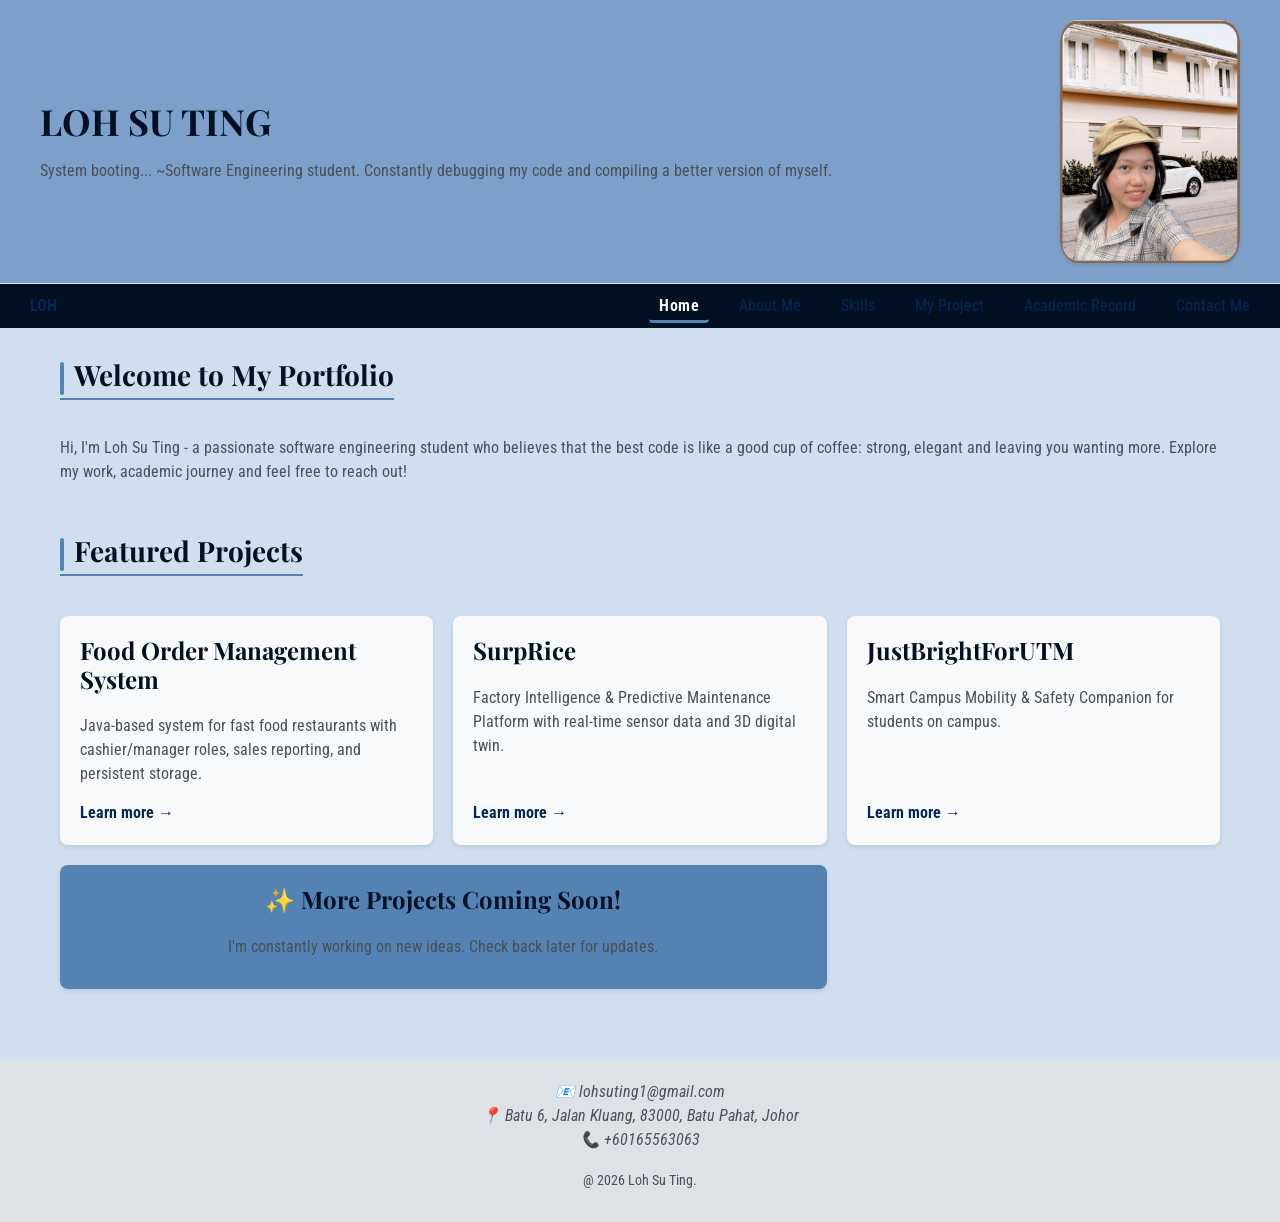
<file: index.html>
<!DOCTYPE html>
<html lang="en">  <!--language using-->

<head>
    <meta charset="UTF-8">  

    <!--UTF-8 can support most of the language, emoji and so on-->
    <meta name="viewport" content="width=device-width, initial-scale=1.0">
    <meta name="description" content="Welcome to Loh Su Ting's little corner. A place where caffeine turns into code, and let's enjoy the moment of losing track of space and time.">  

    <!--this show on the web browser when searching, name define the properties of content as description, other default value include keywords,author,viewpoint-->

    <title>LOH SU TING | Portfolio | Home | Still compiling...</title>
    <link rel="stylesheet" href="style.css">
    <!--<meta>:labeling for machine(web browser,searching engine,social media)-->

</head>

<body>
    <header>
        <div class="header-text">
        <h1>LOH SU TING</h1>
        <p>System booting...   ~Software Engineering student. Constantly debugging my code and compiling a better version of myself.</p>
        </div>
        <div class="header-image">
            <img src="image/HeaderPicture.png" 
                 alt="Half-body shot of Su Ting in coffee-brown attire." 
                 width="180" 
                 height="220" 
                 title="A cozy brown look for Su Ting">
        </div>
    </header>

    <nav>
        <a href="index.html" class="nav-logo">LOH</a>
        <ul>
            <li><a href="index.html" class="active">Home</a></li>
            <li><a href="about.html">About Me</a></li>
            <li><a href="skills.html">Skills</a></li>
            <li><a href="projects.html">My Project</a></li>
            <li><a href="academic.html">Academic Record</a></li>
            <li><a href="contact.html">Contact Me</a></li>
        </ul>
        
        <!--<ul>: unorder list, adding bullet point, must use together with <li>, big container-->

        <!--<li>: container to put the item-->

        <!--<a href=""> : anchor represents a link, href refer to destination, # variable id-->
            
    </nav>

    <main>
        <section>
            <h2>Welcome to My Portfolio</h2>
            <p>Hi, I'm Loh Su Ting - a passionate software engineering student who believes that the best code is like a good cup of coffee: strong, elegant and leaving you wanting more. Explore my work, academic journey and feel free to reach out!</p>
        </section>

        <section class="cards-section">
            <h2>Featured Projects</h2>
            <div class="card-grid">
                <div class="card">
                    <h3>Food Order Management System</h3>
                    <p>Java-based system for fast food restaurants with cashier/manager roles, sales reporting, and persistent storage.</p>
                    <a href="projects.html" class="card-link">Learn more →</a>
                </div>
                <div class="card">
                    <h3>SurpRice</h3>
                    <p>Factory Intelligence & Predictive Maintenance Platform with real-time sensor data and 3D digital twin.</p>
                    <a href="projects.html" class="card-link">Learn more →</a>
                </div>
                <div class="card">
                    <h3>JustBrightForUTM</h3>
                    <p>Smart Campus Mobility & Safety Companion for students on campus.</p>
                    <a href="projects.html" class="card-link">Learn more →</a>
                </div>
                <div class="card featured-card">
                    <h3>✨ More Projects Coming Soon!</h3>
                    <p>I'm constantly working on new ideas. Check back later for updates.</p>
                </div>
            </div>
        </section>
    </main>

    <footer>
        <address> 

            <!--<br> next line(behind), <div> put in front,the content behind is one line-->

            📧 lohsuting1@gmail.com<br>
            📍 Batu 6, Jalan Kluang, 83000, Batu Pahat, Johor<br>
            📞 +60165563063
        </address>

        <!--although <p>, <div>,<span> can achieve the same effect showing the content but it cannot notify the machine or screenreader that it is the contact method (consider accessibility) some browser will treat different between <p> and <address>-->
            
        <p><small>@ 2026 Loh Su Ting.</small></p>
    </footer>

    <!--<p>：paragraph, have margin(white space above and below)-->

    <!--<div>:block-level,will occupies one line,cannot use inside <p>-->

    <!--<span>:a flexible container,can use inside <p>-->

</body>
</html>
</file>
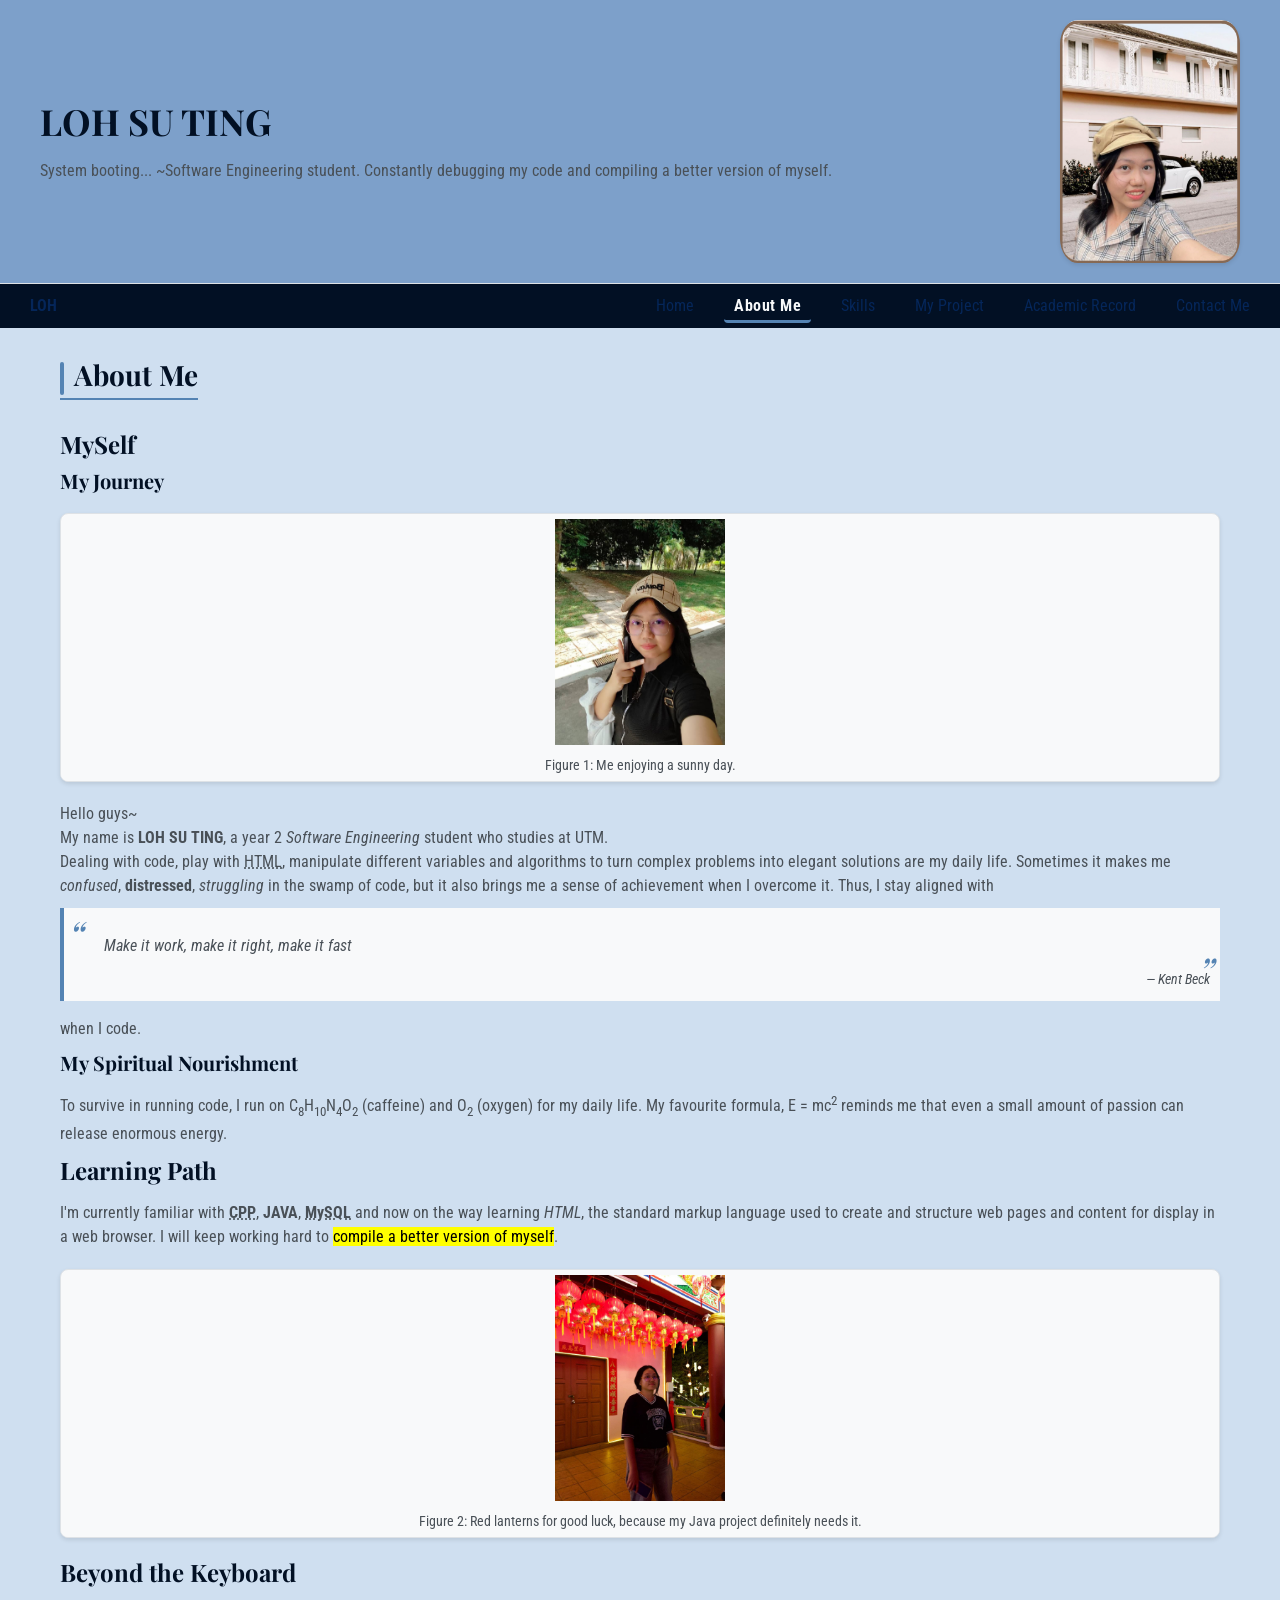
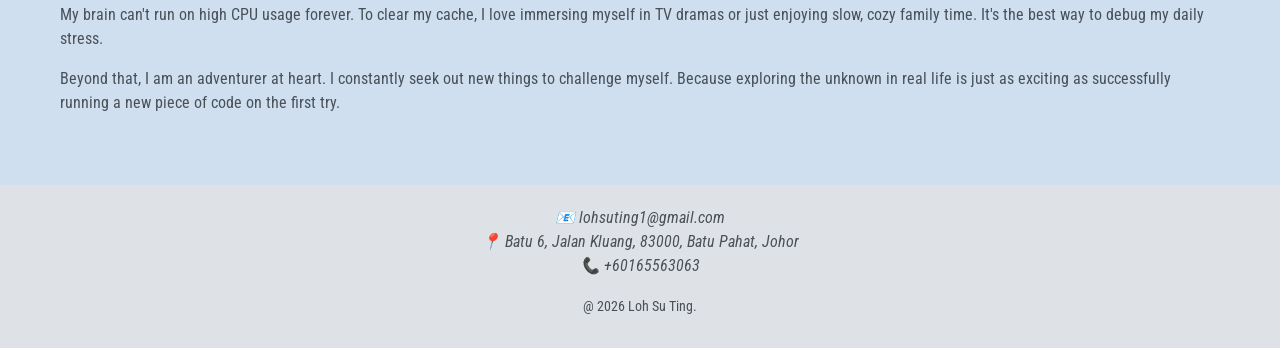
<file: about.html>
<!DOCTYPE html>
<html lang="en">
<head>
	<meta charset="UTF-8">
    <meta name="viewport" content="width=device-width, initial-scale=1.0">
	<meta name="description" content="About Loh Su Ting - a software engineering student in UTM Skudai">
	<title>LOH SU TING | Portfolio | About Me</title>
    <link rel="stylesheet" href="style.css">
</head>

<body>
	<header>
        <div class="header-text">
		<h1>LOH SU TING</h1>
        <p>System booting...   ~Software Engineering student. Constantly debugging my code and compiling a better version of myself.</p>
        </div>
        <div class="header-image">
            <img src="image/HeaderPicture.png" 
                 alt="Half-body shot of Su Ting in coffee-brown attire." 
                 width="180" 
                 height="220" 
                 title="A cozy brown look for Su Ting">
        </div>
	</header>

	<nav>
        <a href="index.html" class="nav-logo">LOH</a>
		<ul>
            <li><a href="index.html">Home</a></li>
            <li><a href="about.html" class="active">About Me</a></li>
            <li><a href="skills.html">Skills</a></li>
            <li><a href="projects.html">My Project</a></li>
            <li><a href="academic.html">Academic Record</a></li>
            <li><a href="contact.html">Contact Me</a></li>
        </ul>

        <!--<ul>: unorder list, adding bullet point, must use together with <li>, big container-->

        <!--<li>: container to put the item-->

        <!--<a href=""> : anchor represents a link, href refer to destination, # variable id-->

	</nav>

	<main>
		<section>
			<h2>About Me</h2>
            <h3>MySelf</h3>
            <h4>My Journey</h4>

            <figure>
                <!-- 
                    The align attribute is deprecated in HTML5. 
                    It was used to float images.
                    Modern CSS should use float: right;.
                -->
                <img src="image/ProfileHalf.jpg" 
                     alt="Loh Su Ting half body picture." 
                     width="180" 
                     height="220" 
                     title="My profile photo – coding mode off"
                     >
                     <!--Lab-1a-->
                     <!--align="right"-->
                     <!--Figcaption separate with the figure due to the use of align="right",since cannot use css so cannot solve it-->
                <figcaption>Figure 1: Me enjoying a sunny day.</figcaption>
            </figure>

            <!--alt = alternative text, plan b when picture no show, accessibility, read by the machine-->

            <!--title show when hover on the picture-->

            <p>
                Hello guys~ <br>


                <!--<strong> & <em> = semantic (importance / emphasis) → used for meaning, conveys importance to screen readers
                <b> & <i> = purely visual (bold / italic) → used for styling only-->

                My name is <strong>LOH SU TING</strong>, a year 2 <em>Software Engineering</em> student who studies at UTM.<br> 
                Dealing with code, play with <abbr title="HyperText Markup Language">HTML</abbr>, manipulate different variables and algorithms to turn complex problems into elegant solutions are my daily life. 
                Sometimes it makes me <i>confused</i>, <b>distressed</b>, <i>struggling</i> in the swamp of code, but it also brings me a sense of achievement when I overcome it. 
                Thus, I stay aligned with
            </p>

                <!--<blockquote>: occupies one line by adding right & left distance(middle), quote means using from other words-->

                <!--<blockquote> cannot put inside <p>, error occurs-->

                <!--cite = “”:source, only see but machine, so seaching engine know the author didnot copy paste others-->

                <!--<cite>:show title, name of author, became italic-->

                <blockquote cite="https://wiki.c2.com/?MakeItWorkMakeItRightMakeItFast">
                    <p>Make it work, make it right, make it fast</p>
                    <cite>Kent Beck</cite>
                </blockquote>
            <p>
                when I code.
            </p>

            <h4>My Spiritual Nourishment</h4>
            <p>
                To survive in running code, I run on C<sub>8</sub>H<sub>10</sub>N<sub>4</sub>O<sub>2</sub> (caffeine) and O<sub>2</sub> (oxygen) for my daily life. 
                My favourite formula, E = mc<sup>2</sup> reminds me that even a small amount of passion can release enormous energy.
            </p>

            <h3>Learning Path</h3>
            <p>
                I'm currently familiar with <b><abbr title="C Plus Plus">CPP</abbr></b>, <b>JAVA</b>, <b><abbr title="My Structured Query Language">MySQL</abbr></b> and now on the way learning <dfn>HTML</dfn>, the standard markup language used to create and structure web pages and content for display in a web browser. I will keep working hard to <mark>compile a better version of myself</mark>.
            </p>

            <figure>
                <img src="image/ProfileFull.jpg" 
                     alt="Loh Su Ting with the red lanterns" 
                     width="180" 
                     height="220"
                     title="My profile photo – coding mode off" >
                <figcaption>Figure 2: Red lanterns for good luck, because my Java project definitely needs it.</figcaption>
            </figure>

            <h3>Beyond the Keyboard</h3>
            <p>
                My brain can't run on high CPU usage forever. To clear my cache, I love immersing myself in TV dramas or just enjoying slow, cozy family time. It's the best way to debug my daily stress.
            </p>
            <p>
                Beyond that, I am an adventurer at heart. I constantly seek out new things to challenge myself. Because exploring the unknown in real life is just as exciting as successfully running a new piece of code on the first try.
            </p>
		</section>
	</main>

	<footer>
		<address>
			📧 lohsuting1@gmail.com<br>
            📍 Batu 6, Jalan Kluang, 83000, Batu Pahat, Johor<br>
            📞 +60165563063
		</address>

		<!--although <p>, <div>,<span> can achieve the same effect showing the content but it cannot notify the machine or screenreader that it is the contact method (consider accessibility) some browser will treat different between <p> and <address>-->
        <p><small>@ 2026 Loh Su Ting.</small></p>
			
	</footer>
	
    <!--<p>：paragraph, have margin(white space above and below)-->

    <!--<div>:block-level,will occupies one line,cannot use inside <p>-->

    <!--<span>:a flexible container,can use inside <p>-->

</body>
</file>
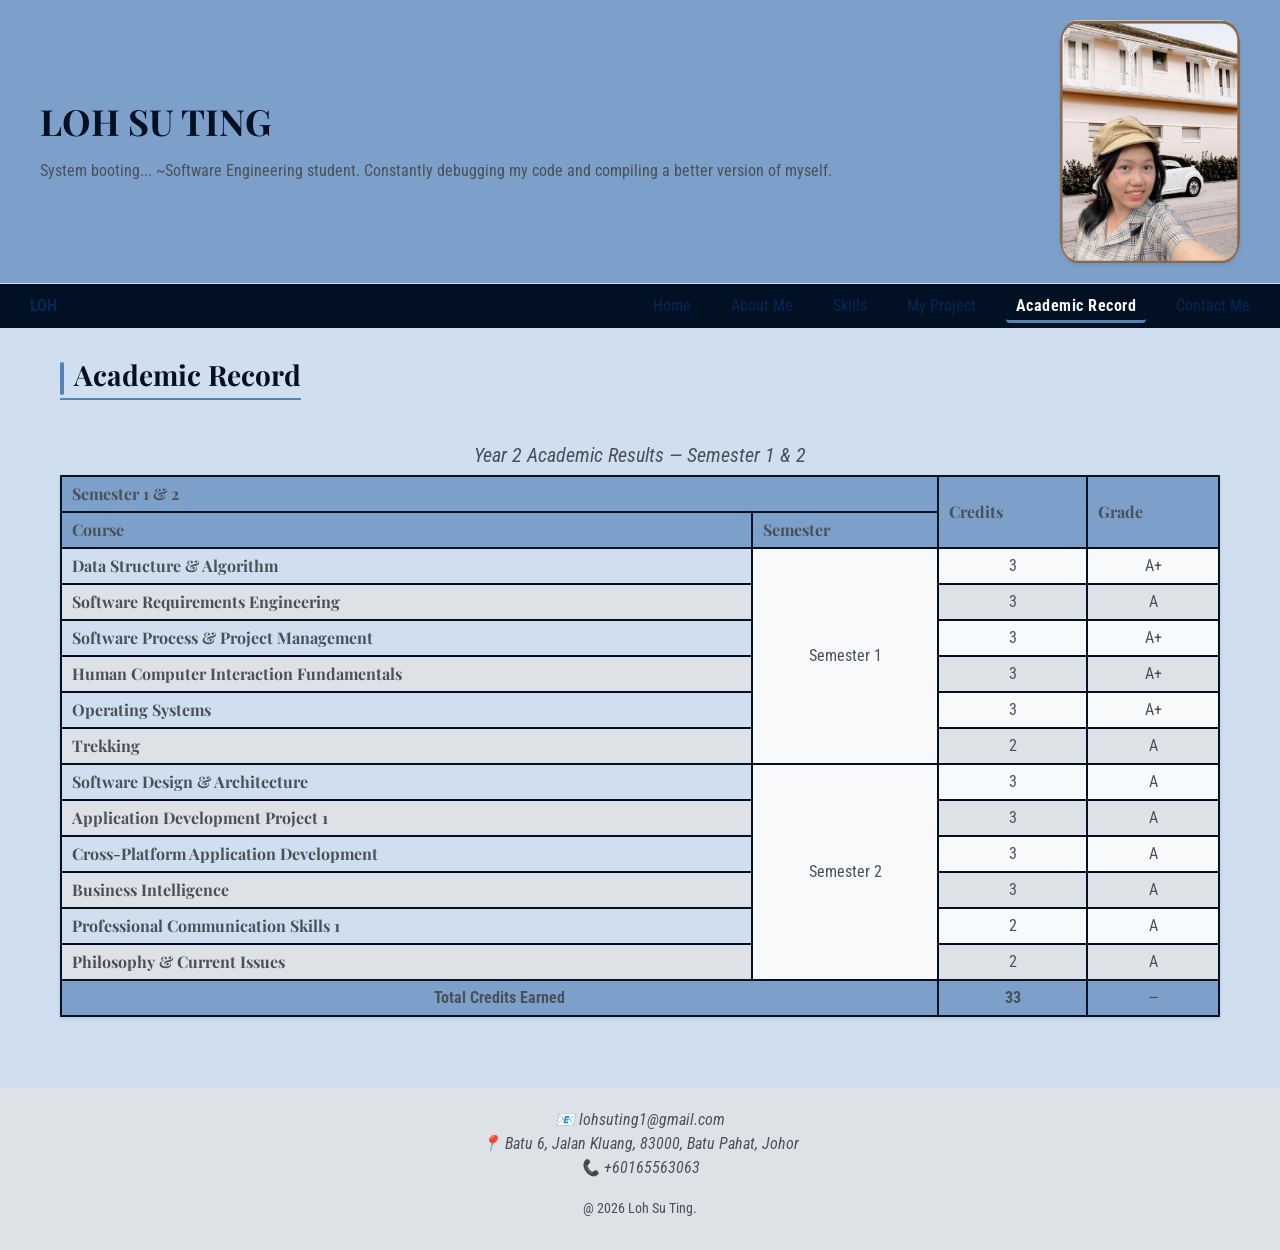
<file: academic.html>
<!DOCTYPE html>
<html lang="en">

<head>
	<meta charset="utf-8">
	<meta name="description" content="Academic record and grades of Loh Su Ting, Year 2 Software Engineering.">
    <meta name="viewport" content="width=device-width, initial-scale=1.0">
	<title>LOH SU TING | Profolio | Academic Record</title>
    <link rel="stylesheet" href="style.css">
</head>

<body>
	<header>
		<div class="header-text">
        <h1>LOH SU TING</h1>
        <p>System booting...   ~Software Engineering student. Constantly debugging my code and compiling a better version of myself.</p>
        </div>
        <div class="header-image">
            <img src="image/HeaderPicture.png" 
                 alt="Half-body shot of Su Ting in coffee-brown attire." 
                 width="180" 
                 height="220" 
                 title="A cozy brown look for Su Ting">
        </div>
	</header>

	<nav>
        <a href="index.html" class="nav-logo">LOH</a>
		<ul>
            <li><a href="index.html">Home</a></li>
            <li><a href="about.html">About Me</a></li>
            <li><a href="skills.html">Skills</a></li>
            <li><a href="projects.html">My Project</a></li>
            <li><a href="academic.html" class="active">Academic Record</a></li>
            <li><a href="contact.html">Contact Me</a></li>
        </ul>
	</nav>

	<main>
		<section>
			<h2>Academic Record</h2>
			<!--table: thead, tbody, tfoot-->
			<!--using thead and tfoot enable when printing, tbody too long, tbody will be separate and cut, but then thead and tbody still remaining and printing-->
            <table border="1" cellpadding="8" cellspacing="0">
            	<!--border: size of line-->
            	<!--cellpadding: whitespace between words and line-->
            	<!--cellspacing: distance between two boxes, set to 0 so became a table-->
                <caption>Year 2 Academic Results — Semester 1 & 2</caption>

                <thead>
                    <tr><!--table row-->
                    	<!--table header: bold & center, using with scope="col/row" to tell machine I am the head-->
                        <th scope="col" colspan="2">Semester 1 & 2</th>
                        <!--colspan="2": merge 2 columns-->
                        <th scope="col" rowspan="2">Credits</th>
                        <th scope="col" rowspan="2">Grade</th>
                    </tr>
                    <tr>
                        <th scope="col">Course</th>
                        <th scope="col">Semester</th>
                    </tr>
                </thead>

                <tbody>
                    <tr>
                        <th scope="row">Data Structure & Algorithm</th>
                        <td rowspan="6">Semester 1</td>
                        <!--rowspan="6": merge 6 rows-->
                        <td>3</td>
                        <!--table data: normal-->
                        <td>A+</td>
                    </tr>
                    <tr>
                        <th scope="row">Software Requirements Engineering</th>
                        <td>3</td>
                        <td>A</td>
                    </tr>
                    <tr>
                        <th scope="row">Software Process & Project Management</th>
                        <td>3</td>
                        <td>A+</td>
                    </tr>
                    <tr>
                        <th scope="row">Human Computer Interaction Fundamentals</th>
                        <td>3</td>
                        <td>A+</td>
                    </tr>
                    <tr>
                        <th scope="row">Operating Systems</th>
                        <td>3</td>
                        <td>A+</td>
                    </tr>
                    <tr>
                        <th scope="row">Trekking</th>
                        <td>2</td>
                        <td>A</td>
                    </tr>
                    <tr>
                        <th scope="row">Software Design & Architecture</th>
                        <td rowspan="6">Semester 2</td>
                        <td>3</td>
                        <td>A</td>
                    </tr>
                    <tr>
                        <th scope="row">Application Development Project 1</th>
                        <td>3</td>
                        <td>A</td>
                    </tr>
                    <tr>
                        <th scope="row">Cross‑Platform Application Development</th>
                        <td>3</td>
                        <td>A</td>
                    </tr>
                    <tr>
                        <th scope="row">Business Intelligence</th>
                        <td>3</td>
                        <td>A</td>
                    </tr>
                    <tr>
                        <th scope="row">Professional Communication Skills 1</th>
                        <td>2</td>
                        <td>A</td>
                    </tr>
                    <tr>
                        <th scope="row">Philosophy & Current Issues</th>
                        <td>2</td>
                        <td>A</td>
                    </tr>
                </tbody>

                <tfoot>
                    <tr>
                        <td colspan="2"><strong>Total Credits Earned</strong></td>
                        <td><strong>33</strong></td>
                        <!--this cannot calculate through algorithms in pure html-->
                        <td>—</td>
                    </tr>
                </tfoot>

            </table>
		</section>
	</main>

	<footer>
		<address>
			📧 lohsuting1@gmail.com<br>
            📍 Batu 6, Jalan Kluang, 83000, Batu Pahat, Johor<br>
            📞 +60165563063
		</address>
        <p><small>@ 2026 Loh Su Ting.</small></p>
	</footer>

</body>
</html>
</file>
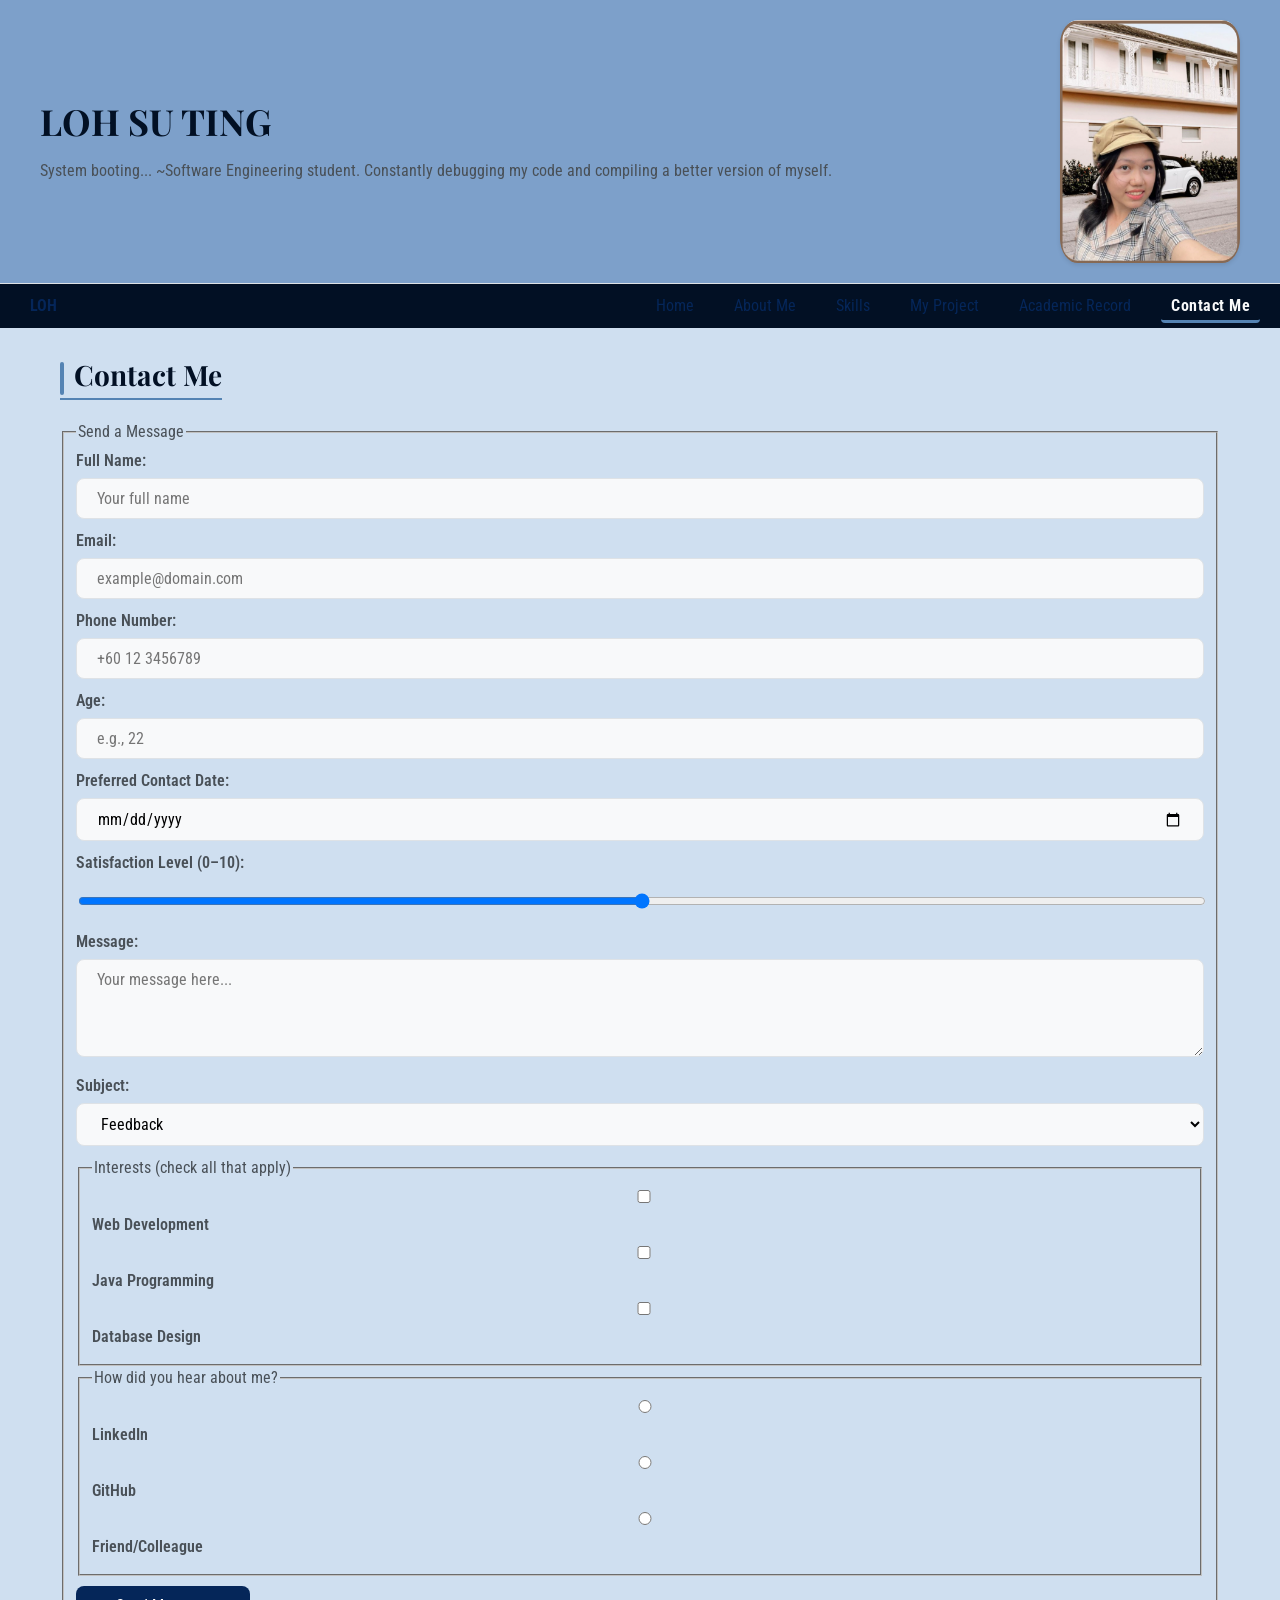
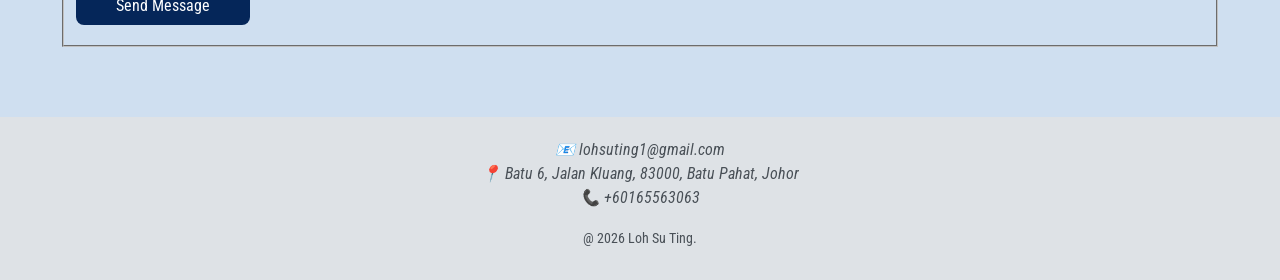
<file: contact.html>
<!DOCTYPE html>
<html lang="en">

<head>
	<meta charset="utf-8">
    <meta name="viewport" content="width=device-width, initial-scale=1.0">
	<meta name="description" content="Contact Loh Su Ting — send a message via the form.">
	<title>LOH SU TING | Profolio | Contact Me</title>
    <link rel="stylesheet" href="style.css">
</head>

<body>
	<header>
		<div class="header-text">
        <h1>LOH SU TING</h1>
        <p>System booting...   ~Software Engineering student. Constantly debugging my code and compiling a better version of myself.</p>
        </div>
        <div class="header-image">
            <img src="image/HeaderPicture.png" 
                 alt="Half-body shot of Su Ting in coffee-brown attire." 
                 width="180" 
                 height="220" 
                 title="A cozy brown look for Su Ting">
        </div>
	</header>

	<nav>
        <a href="index.html" class="nav-logo">LOH</a>
		<ul>
            <li><a href="index.html">Home</a></li>
            <li><a href="about.html">About Me</a></li>
            <li><a href="skills.html">Skills</a></li>
            <li><a href="projects.html">My Project</a></li>
            <li><a href="academic.html">Academic Record</a></li>
            <li><a href="contact.html" class="active">Contact Me</a></li>
        </ul>
	</nav>

	<main>
		<section>
			<h2>Contact Me</h2>
            <form action="#" method="post">
                <!--action: place to receive respond, #=current page, click submit page just refresh-->
                <fieldset>
                    <!--<fieldset>: border-->
                    <legend>Send a Message</legend>
                    <!--<legend>: title on the border-->

                    <!-- Text input -->
                    <div>
                        <!--link Full Name with input place, increase clickable place-->
                        <label for="fullname">Full Name:</label>
                        <input type="text" id="fullname" name="fullname"
                               placeholder="Your full name"
                               required maxlength="60">
                    </div>

                    <!-- Email input -->
                    <div>
                        <label for="email">Email:</label>
                        <input type="email" id="email" name="email"
                               placeholder="example@domain.com"
                               required>
                    </div>

                    <!-- Tel input -->
                    <div>
                        <label for="phone">Phone Number:</label>
                        <input type="tel" id="phone" name="phone"
                               placeholder="+60 12 3456789">
                    </div>

                    <!-- Number input with min/max -->
                    <div>
                        <label for="age">Age:</label>
                        <input type="number" id="age" name="age"
                               min="18" max="100"
                               placeholder="e.g., 22">
                    </div>

                    <!-- Date input -->
                    <div>
                        <label for="date">Preferred Contact Date:</label>
                        <input type="date" id="date" name="date">
                    </div>

                    <!-- Range input (satisfaction) -->
                    <div>
                        <label for="satisfaction">Satisfaction Level (0–10):</label>
                        <input type="range" id="satisfaction" name="satisfaction"
                               min="0" max="10">
                    </div>

                    <!-- Textarea -->
                    <div>
                        <label for="message">Message:</label>
                        <textarea id="message" name="message" rows="4" cols="40"
                                  placeholder="Your message here..."
                                  maxlength="500"></textarea>
                    </div>

                    <!-- Select with optgroup -->
                    <div>
                        <label for="subject">Subject:</label>
                        <select id="subject" name="subject">
                            <optgroup label="General">
                                <!--general became unclickable,just showing categories-->
                                <option value="feedback">Feedback</option>
                                <option value="question">Question</option>
                            </optgroup>
                            <optgroup label="Project Related">
                                <option value="collab">Collaboration</option>
                                <option value="hire">Hire Me</option>
                            </optgroup>
                        </select>
                    </div>

                    <!-- Checkboxes (at least 3) -->
                    <fieldset>
                        <legend>Interests (check all that apply)</legend>
                        <div>
                            <input type="checkbox" id="interest1" name="interests" value="webdev">
                            <label for="interest1">Web Development</label>
                        </div>
                        <div>
                            <input type="checkbox" id="interest2" name="interests" value="java">
                            <label for="interest2">Java Programming</label>
                        </div>
                        <div>
                            <input type="checkbox" id="interest3" name="interests" value="database">
                            <label for="interest3">Database Design</label>
                        </div>
                    </fieldset>

                    <!-- Radio buttons (at least 3) -->
                    <fieldset>
                        <legend>How did you hear about me?</legend>
                        <div>
                            <input type="radio" id="hear1" name="hear_about" value="linkedin">
                            <label for="hear1">LinkedIn</label>
                        </div>
                        <div>
                            <input type="radio" id="hear2" name="hear_about" value="github">
                            <label for="hear2">GitHub</label>
                        </div>
                        <div>
                            <input type="radio" id="hear3" name="hear_about" value="friend">
                            <label for="hear3">Friend/Colleague</label>
                        </div>
                    </fieldset>

                    <!-- Submit button with inline style -->
                    <div>
                        <button type="submit">Send Message</button>
                    </div>
                </fieldset>
            </form>
		</section>
	</main>

	<footer>
		<address>
			📧 lohsuting1@gmail.com<br>
            📍 Batu 6, Jalan Kluang, 83000, Batu Pahat, Johor<br>
            📞 +60165563063
		</address>
        <p><small>@ 2026 Loh Su Ting.</small></p>
	</footer>

</body>
</html>
</file>
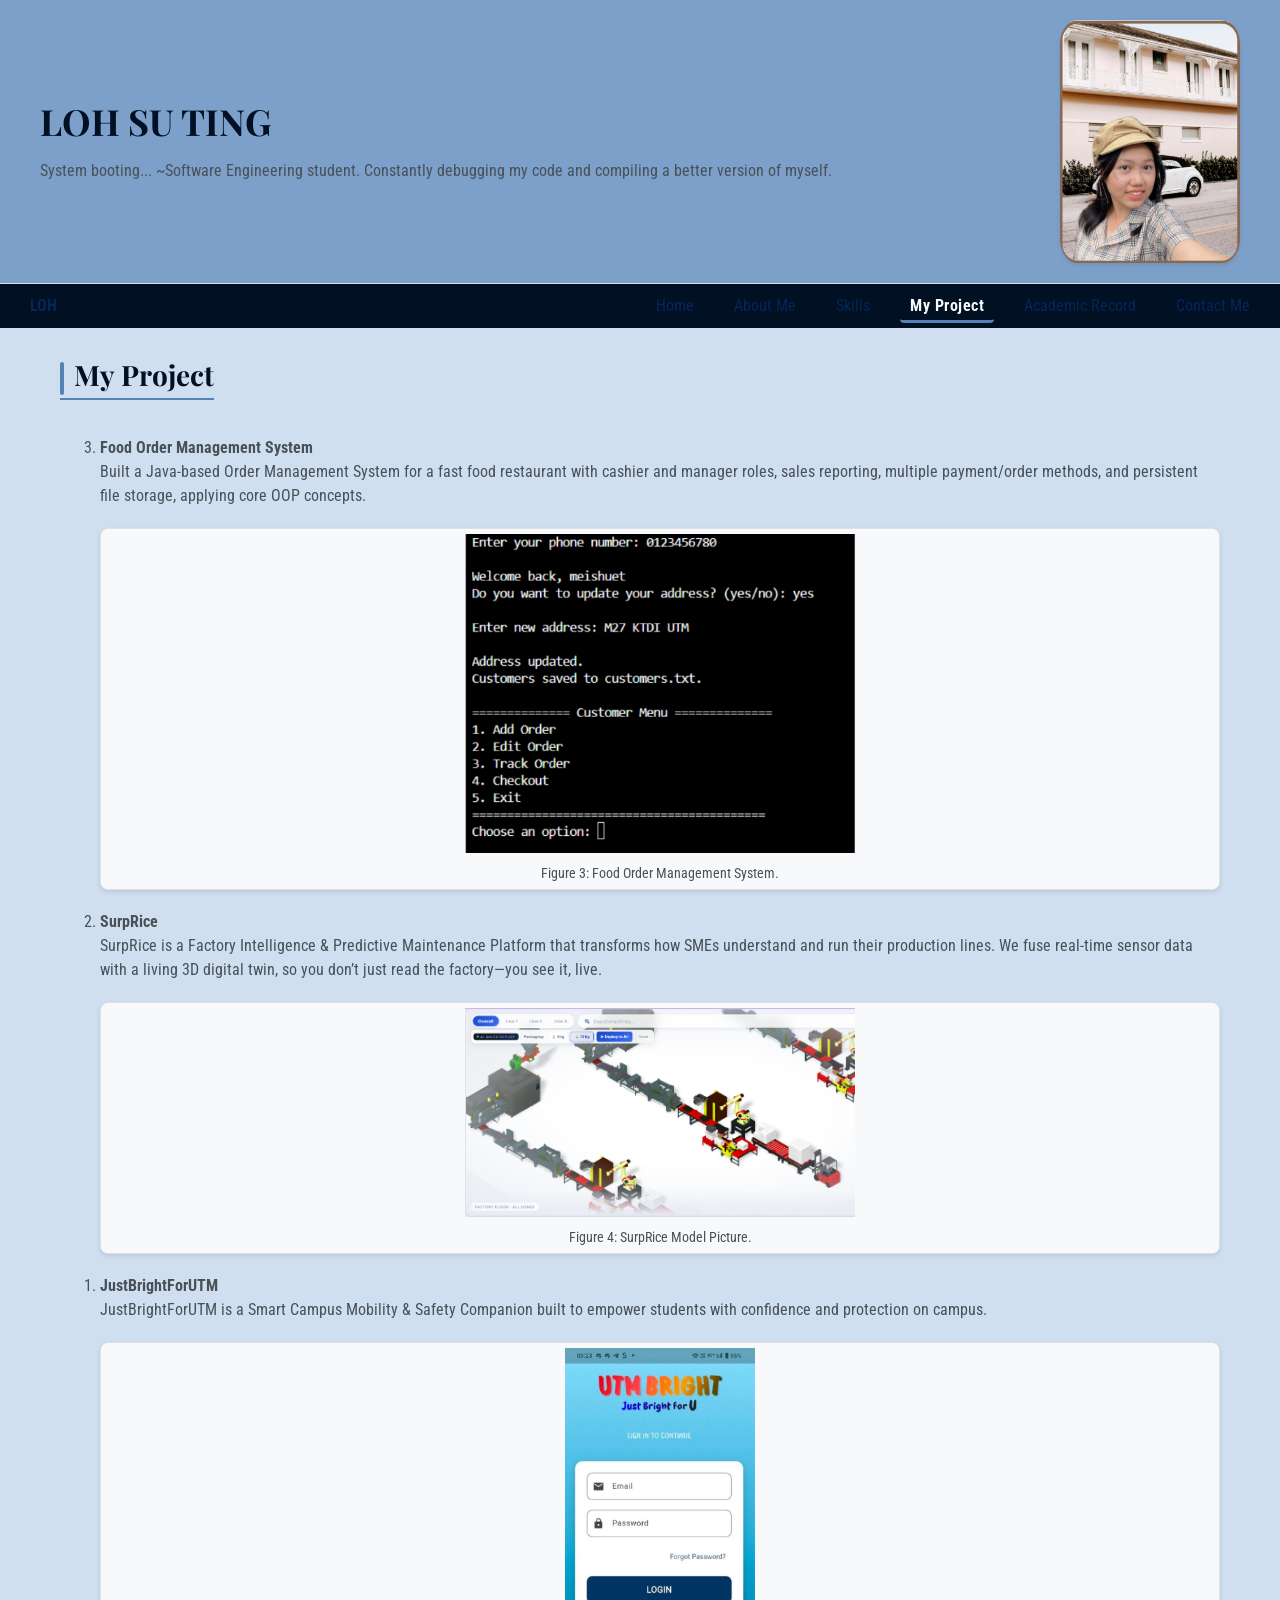
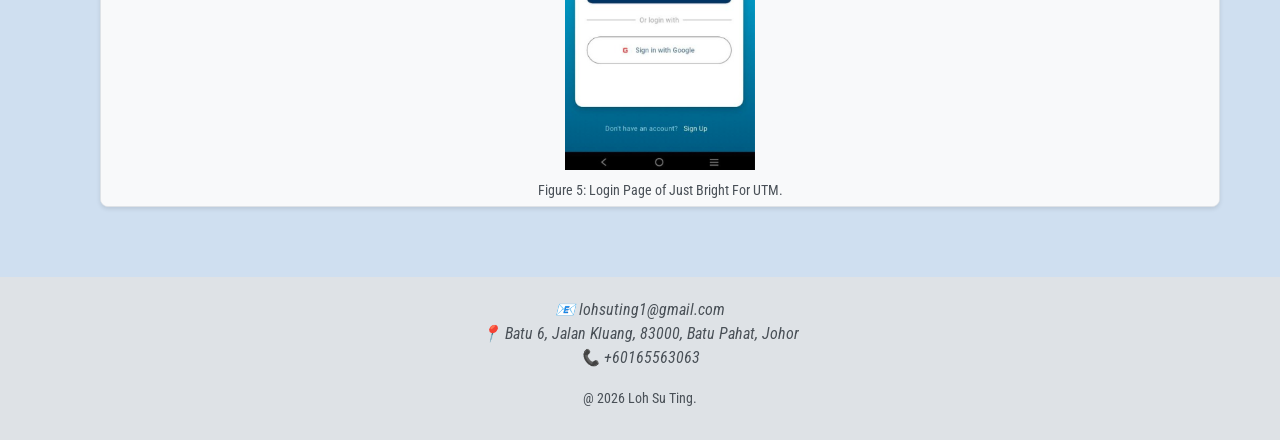
<file: projects.html>
<!DOCTYPE html>
<html lang="en">

<head>
	<meta charset="utf-8">
    <meta name="viewport" content="width=device-width, initial-scale=1.0">
	<meta name="description" content="Portfolio projects by Loh Su Ting: Food Order System, SurpRice, JustBrightForUTM.">
	<title>LOH SU TING | Profolio | My Projects</title>
    <link rel="stylesheet" href="style.css">
</head>

<body>
	<header>
		<div class="header-text">
        <h1>LOH SU TING</h1>
        <p>System booting...   ~Software Engineering student. Constantly debugging my code and compiling a better version of myself.</p>
        </div>
        <div class="header-image">
            <img src="image/HeaderPicture.png" 
                 alt="Half-body shot of Su Ting in coffee-brown attire." 
                 width="180" 
                 height="220" 
                 title="A cozy brown look for Su Ting">
        </div>
	</header>

	<nav>
        <a href="index.html" class="nav-logo">LOH</a>
		<ul>
            <li><a href="index.html">Home</a></li>
            <li><a href="about.html">About Me</a></li>
            <li><a href="skills.html">Skills</a></li>
            <li><a href="projects.html" class="active">My Project</a></li>
            <li><a href="academic.html">Academic Record</a></li>
            <li><a href="contact.html">Contact Me</a></li>
        </ul>
	</nav>

	<main>
		<section>
			<h2>My Project</h2>
            <!--<ol> only directly put<li>, cannot put<br>,but you can put inside <li>-->
            <ol reversed>
                <li>
                    <strong>Food Order Management System</strong><br>
                    Built a Java-based Order Management System for a fast food restaurant with cashier and manager roles, sales reporting, multiple payment/order methods, and persistent file storage, applying core OOP concepts.

                    <figure>
                        <a href="https://github.com/Sheng554/Food-Order-System">
                            <img src="image/FoodOrderManagementSystem.png" 
                                 alt="Screenshot of Food Order Management System" 
                                 width="400" 
                                 height="250"
                                 title="Screenshot of Food Order Management System" >
                        </a>
                        <figcaption>Figure 3: Food Order Management System.</figcaption>
                    </figure>
                </li>

                <li>
                    <strong>SurpRice</strong><br>
                    SurpRice is a Factory Intelligence & Predictive Maintenance Platform that transforms how SMEs understand and run their production lines. We fuse real‑time sensor data with a living 3D digital twin, so you don’t just read the factory—you see it, live.

                    <figure>
                        <a href="https://github.com/WONGZIQI0212/vhack2026-surpRice">
                        <img src="image/SurpRice.png" 
                             alt="SurpRice Model picture" 
                             width="400" 
                             height="250"
                             title="SurpRice Model picture">
                        </a>
                        <figcaption>Figure 4: SurpRice Model Picture.</figcaption>
                    </figure>
                </li>

                <li>
                    <strong>JustBrightForUTM</strong><br>
                    JustBrightForUTM is a Smart Campus Mobility & Safety Companion built to empower students with confidence and protection on campus.

                    <figure>
                        <a href="https://github.com/jiahui-1101/CodeNection">
                        <img src="image/JustBrightForUTM.png" 
                             alt="Login Page of Just Bright For UTM" 
                             width="200" 
                             height="400"
                             title="Login Page of Just Bright For UTM">
                        </a>
                        <figcaption>Figure 5: Login Page of Just Bright For UTM.</figcaption>
                    </figure>
                </li>
            </ol>
		</section>
	</main>

	<footer>
		<address>
			📧 lohsuting1@gmail.com<br>
            📍 Batu 6, Jalan Kluang, 83000, Batu Pahat, Johor<br>
            📞 +60165563063
		</address>
        <p><small>@ 2026 Loh Su Ting.</small></p>
	</footer>

</body>
</html>
</file>
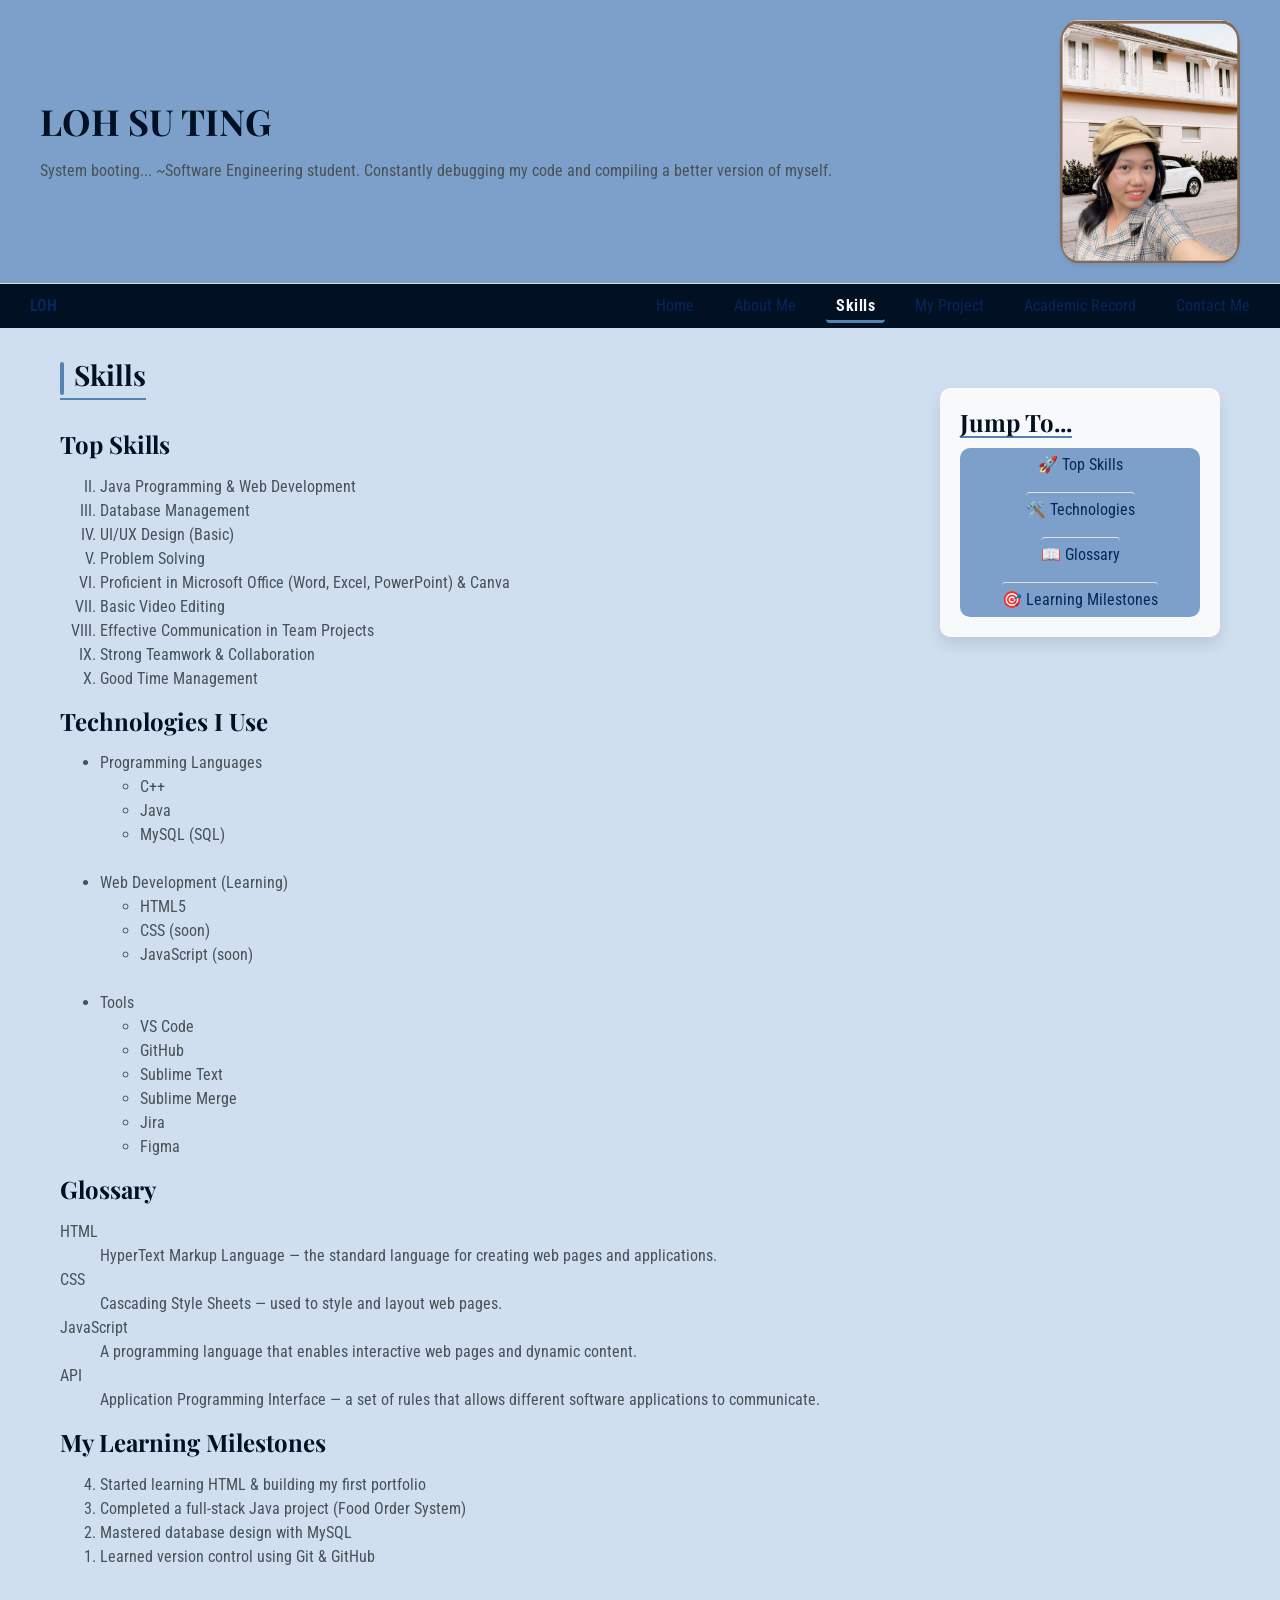
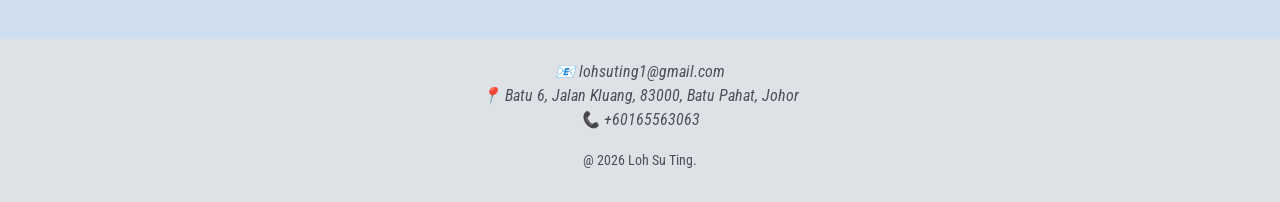
<file: skills.html>
<!DOCTYPE html>
<html lang="en">

<head>
	<meta charset="utf-8">
    <meta name="viewport" content="width=device-width, initial-scale=1.0">
    <!--viewpoint what we see, dont't smaller the website-->
	<meta name="description" content="Technical skills, technologies, and glossary of web development terms by Loh Su Ting.">
	<title>LOH SU TING | Portfolio | Skills</title>
    <link rel="stylesheet" href="style.css">
    <!--link css with html, relationship is stylesheet-->
</head>

<body>
	<header>
		<div class="header-text">
        <h1>LOH SU TING</h1>
        <p>System booting...   ~Software Engineering student. Constantly debugging my code and compiling a better version of myself.</p>
        </div>
        <div class="header-image">
            <img src="image/HeaderPicture.png" 
                 alt="Half-body shot of Su Ting in coffee-brown attire." 
                 width="180" 
                 height="220" 
                 title="A cozy brown look for Su Ting">
        </div>
	</header>

	<nav>
        <a href="index.html" class="nav-logo">LOH</a>
		<ul>
            <li><a href="index.html">Home</a></li>
            <li><a href="about.html">About Me</a></li>
            <li><a href="skills.html" class="active">Skills</a></li>
            <li><a href="projects.html">My Project</a></li>
            <li><a href="academic.html">Academic Record</a></li>
            <li><a href="contact.html">Contact Me</a></li>
        </ul>
	</nav>

	<main>
        <div class="two-column-layout">
            
            <div class="main-content">
		<section>
			<h2>Skills</h2>
            <h3 id="top-skills">Top Skills</h3>
            <ol type="I" start="2"> <!--<ol> ： order list-->
                <li>Java Programming & Web Development</li>
                <li>Database Management</li>
                <li>UI/UX Design (Basic)</li>
                <li>Problem Solving<br></li>

                <li>Proficient in Microsoft Office (Word, Excel, PowerPoint) & Canva</li>
                <li>Basic Video Editing<br></li>

                <li>Effective Communication in Team Projects</li>
                <li>Strong Teamwork & Collaboration</li>
                <li>Good Time Management</li>
            </ol>

            <h3 id="technologies">Technologies I Use</h3>
            <ul>
                <li>Programming Languages
                    <ul>
                        <li>C++</li>
                        <li>Java</li>
                        <li>MySQL (SQL)</li>
                    </ul><br>
                </li>
                <li>Web Development (Learning)
                    <ul>
                        <li>HTML5</li>
                        <li>CSS (soon)</li>
                        <li>JavaScript (soon)</li>
                    </ul><br>
                </li>
                <li>Tools
                    <ul>
                        <li>VS Code</li>
                        <li>GitHub</li>
                        <li>Sublime Text</li>
                        <li>Sublime Merge</li>
                        <li>Jira</li>
                        <li>Figma</li>
                    </ul>
                </li>
            </ul>

            <h3 id="glossary">Glossary</h3>
            <dl>
                <dt>HTML</dt>
                <dd>HyperText Markup Language — the standard language for creating web pages and applications.</dd>

                <dt>CSS</dt>
                <dd>Cascading Style Sheets — used to style and layout web pages.</dd>

                <dt>JavaScript</dt>
                <dd>A programming language that enables interactive web pages and dynamic content.</dd>

                <dt>API</dt>
                <dd>Application Programming Interface — a set of rules that allows different software applications to communicate.</dd>
            </dl>
            <!--<dl> : Description List
                <dt> : Description Term
                <dd> : Description Description-->

            <h3 id="learning">My Learning Milestones</h3>
            <ol reversed>
                <li>Started learning HTML & building my first portfolio</li>
                <li>Completed a full-stack Java project (Food Order System)</li>
                <li>Mastered database design with MySQL</li>
                <li>Learned version control using Git & GitHub</li>
            </ol>
		</section>
            </div>

            <aside class="sidebar">
            <h3>Jump To...</h3>
            <nav class="side-nav">
                <a href="#top-skills">🚀 Top Skills</a>
                <a href="#technologies">🛠️ Technologies</a>
                <a href="#glossary">📖 Glossary</a>
                <a href="#learning">🎯 Learning Milestones</a>
            </nav>
        </aside>
    </div>
	</main>

	<footer>
		<address>
			📧 lohsuting1@gmail.com<br>
            📍 Batu 6, Jalan Kluang, 83000, Batu Pahat, Johor<br>
            📞 +60165563063
		</address>
        <p><small>@ 2026 Loh Su Ting.</small></p>
	</footer>
</body>
</html>
</file>
<file: style.css>
/* ============================================
 BREAKPOINTS
 mobile-first base: 320px and up (default)
 tablet: @media (min-width: 600px)
 desktop: @media (min-width: 1024px)
 ============================================ */

 /*============================================
  Task 1: CSS Architecture & Custom Properties
  ============================================*/

@import url('https://fonts.googleapis.com/css2?family=Playfair+Display:ital,wght@0,400;0,700;1,400&family=Roboto+Condensed:wght@300;400;700&display=swap');
/*url can get from google fonts, like shopping, choose ur prefer word, display=swap show default fonts when internet slow*/

/*Custom Properties, material library, --(variable define ourself)*/
:root {
	--color-primary:#021024;
	--color-secondary:#052659;
	--color-accent-1:#5483B3;
	--color-accent-2:#7DA0CA;

	--color-gray-100:#f8f9fa;
	--color-gray-300:#dee2e6;
	--color-gray-700:#495057;

	--font-body:'Roboto Condensed', sans-serif;
	--font-heading:'Playfair Display', serif;
    /*sans-serif & serif use when system down*/

	--space-xs:0.5rem;
	--space-sm:1rem;
	--space-md:2rem;
	--space-lg:4rem;
	--space-xl:8rem;

	--color-text:var(--color-gray-700);
	--color-bg:#CFDFF0;

	--color-header-bg: var(--color-accent-2);
    --color-nav-bg: var(--color-primary);
    --color-footer-bg: var(--color-gray-300);

    --shadow-sm: 0 2px 4px rgba(0,0,0,0.1);
    --shadow-md: 0 4px 8px rgba(0,0,0,0.1);
    --shadow-lg: 0 8px 16px rgba(0,0,0,0.1);
}

html{
	box-sizing:border-box;
	font-size:62.5%;
	/*browser default is 16px, use 62.5% = 10px, so the rest conversion is 1.6rem = 10px)*/
}

/* Make all elements inherit box-sizing. 
   Using 'inherit' instead of 'border-box' protects 3rd-party plugins that might still rely on 'content-box'. */
*,*::before,*::after{
	box-sizing:inherit;
}

body{
	margin:0;
	padding:0;
	font-family:var(--font-body);
	font-size:1.6rem;
	line-height:1.5;
	color:var(--color-text);
	background-color:var(--color-bg);
}

/* ============================================
   Task 2: Typography, Colour & the Box Model
   Task 3: Navigation & Header with Flexbox
   ============================================ */

/* --- Typographic Scale (using rem units) --- */
h1, h2, h3, h4, h5, h6 {
    font-family: var(--font-heading);
    font-weight: 700;
    line-height: 1.2;
    color: var(--color-primary);
    margin-top: var(--space-sm);
    margin-bottom: var(--space-xs);
}

h1 {
    font-size: 3.6rem;
}

h2 {
    font-size: 2.8rem;
    border-bottom: 2px solid var(--color-accent-1);
    /*since h2 is block level, so the line is long,need to using display:inline-lock to shoten it*/
    display: inline-block;
    padding-bottom: 0.25rem;
    margin-bottom: var(--space-md);
}

h3 {
    font-size: 2.4rem;
    margin-bottom: var(--space-xs);
}

h4 {
    font-size: 2rem;
    margin-bottom: var(--space-xs);
}

p {
    font-size: 1.6rem;
    line-height: 1.5;
    color: var(--color-text);
    margin-bottom: var(--space-sm);
}

small {
    font-size: 1.4rem;
    line-height: 1.5;
    color: var(--color-gray-700);
}

blockquote {
    font-size: 1.8rem;
    line-height: 1.6;
    font-style: italic;
    margin: var(--space-sm) 0;
    padding: var(--space-sm);
    border-left: 4px solid var(--color-accent-1);
    background-color: var(--color-gray-100);
    color: var(--color-primary);
}

cite {
    display: block;/*element change to block level*/
    color: var(--color-gray-700);
    text-align: right;
    font-size: 0.8em;             
}

cite::before {
    content: "— ";
    color: var(--color-gray-700);
}

code {
    font-family: monospace;
    font-size: 1.5rem;
    line-height: 1.5;
    background-color: var(--color-gray-300);
    padding: 0.2rem 0.4rem;
    border-radius: 4px;
    color: var(--color-secondary);
}

caption {
    font-size: 2.0rem;
    line-height: 1.5;
    color: var(--color-gray-700);
    text-align: center;
    margin-bottom: var(--space-xs);
    font-style: italic;
}

/* --- Landmark Styling with Box Model --- */
header {
    display: flex;
    align-items: center; 
    text-align: center;
    /*Task4      
    justify-content: space-between;=content become left & right
    flex-wrap: wrap;*/
    gap: var(--space-md);
    background-color: var(--color-header-bg);
    /* 1. Used padding to create inner breathing room around the content. Margin is 0 to stay flush with the top of the viewport. */
    padding: var(--space-md) var(--space-lg);
    color: var(--color-primary);
    border-bottom: 1px solid var(--color-gray-300);
    /*Task 5*/
    flex-direction: column;/*mobile*/
}
/*To achieve hero header,html file header need to use div and class so became two block*/

.header-text {
    flex: 1;/*let word occupies the left space*/                
    min-width: 200px;/*when screen less than 200px, the picture will go down below word*/
}

.header-image {
    flex-shrink: 0;/*constant image size*/
    width: 180px;
    text-align: center;
}

.header-image img {
    max-width: 100%;
    height: auto;
    border-radius: 10%;
    box-shadow: var(--shadow-sm);
}

nav {
    background-color: var(--color-nav-bg);
    padding: var(--space-xs) var(--space-md);
    color: var(--color-gray-100);
    /*sticky nav, logo*/
    position: sticky;
    top: 0;
    z-index: 1000;
    display: flex;
    justify-content: space-between;
    align-items: center;
    flex-wrap: wrap;
    gap: var(--space-xs);
}

.nav-logo {
    text-decoration: none;
    color: inherit;
    font-weight: bold;
}

nav ul {
    display: flex;
    /*Task4:flex-wrap: wrap;change line*/
    gap: var(--space-xs);
    margin: 0;
    padding: 0;
    list-style: none;
    align-items: center;
    /*align-items better because different size of logo,text-align: center;limited effect*/
    /*Task 5*/
    flex-direction: column;/*from above to below*/
}

nav li {
    display: inline-block;
}

nav a {
    color: white;
    text-decoration: none;
    padding: var(--space-xs) var(--space-sm);
    border-radius: 4px;
    transition: color 0.2s, background-color 0.2s; /*slow motion of color change*/
}

nav a:hover {
    background-color: var(--color-accent-1);
    color: var(--color-primary);
}

/*html file need to add active condition*/
nav a.active {
    font-weight:700;
    border-bottom: 3px solid var(--color-accent-1);
    background-color: transparent;
    color: var(--color-gray-100);
    letter-spacing: 0.05rem;
}

nav a.active:hover {
    background-color: var(--color-accent-1);
    color: var(--color-primary);
}

main {
    color: var(--color-text);
    padding: var(--space-md) var(--space-md);
    max-width: 1200px;
    /* 2. Used margin: 0 auto to center the block horizontally on the page. Padding keeps content away from the edges. */
    margin: 0 auto;
    background-color: var(--color-bg);
}

img {
    max-width: 100%;
    height: auto;
    display: block;
}

footer {
    background-color: var(--color-footer-bg);
    color: var(--color-gray-700);
    padding: var(--space-md) var(--space-lg);
    text-align: center;
    border-top: 1px solid var(--color-gray-300);
    margin-top: var(--space-sm);   /* separate from content above */
}

section {
	/* 3. Used margin-bottom to push the next section away. Padding is not needed as the section background is transparent. */
    margin-bottom: var(--space-lg);
}

figure {
	/* 4. Used margin to create space outside the border. Used padding: 0 so the image inside touches the border directly. */
    margin: var(--space-md) 0;
    padding: 0;
    border: 1px solid var(--color-gray-300);
    border-radius: 8px;
    overflow: hidden;
    background-color: var(--color-gray-100);
    box-shadow: var(--shadow-sm);
}

figure img {
    padding: var(--space-xs) var(--space-xs);
    display: block;
    margin: 0 auto;
    max-width: 100%;
    height: auto;
}

figcaption {
    padding: var(--space-xs) var(--space-sm);
    background-color: var(--color-gray-100);
    font-size: 1.4rem;
    text-align: center;
}

button, .button {
    background-color: var(--color-secondary);
    color: white;
    border: none;
    /* 5. Used padding to increase the clickable area inside the button. Used margin to push other elements away from the outside. */
    padding: var(--space-xs) var(--space-md);
    margin: var(--space-sm) 0;
    border-radius: 4px;
    cursor: pointer;
    font-size: 1.6rem;
    font-family: var(--font-body);
}

button:hover, .button:hover {
    background-color: var(--color-accent-2);
}

/* --- Link States --- */
a:link {
    color: var(--color-secondary);
    text-decoration: none;
}

a:visited {
    color: var(--color-accent-2);
}

a:hover {
    color: var(--color-accent-1);
    text-decoration: underline;
}

a:active {
    color: var(--color-accent-1);
    text-decoration: underline;
}

a:focus, button:focus, input:focus, textarea:focus, select:focus {
    outline: none;
    box-shadow: 0 0 0 3px var(--color-accent-1);
}

table {
    border-collapse: collapse;
    width: 100%;
    margin: var(--space-md) 0;
    box-shadow: var(--shadow-sm);
}

thead th{
    border: 2px solid var(--color-primary);
    padding: var(--space-xs) var(--space-sm);
    text-align: left;
    background-color: var(--color-accent-2);
    font-family: var(--font-heading);
}

tbody th{
    border: 2px solid var(--color-primary);
    padding: var(--space-xs) var(--space-sm);
    text-align: left;
    background-color: var(--color-bg);
    font-family: var(--font-heading);
}

tbody td{
    border: 2px solid var(--color-primary);
    padding: var(--space-xs) var(--space-sm);
    text-align: center;
    background-color: var(--color-gray-100);
}

tfoot td{
    border: 2px solid var(--color-primary);
    padding: var(--space-xs) var(--space-sm);
    text-align: center;
    background-color: var(--color-accent-2);
}

input, textarea, select {
    font-family: var(--font-body);
    font-size: 1.6rem;
    padding: var(--space-xs);
    border: 1px solid var(--color-gray-300);
    border-radius: 4px;
    margin-bottom: var(--space-sm);
    width: 100%;
}

label {
    display: block;
    margin-bottom: var(--space-xs);
    font-weight: 600;
}

/*============================================
  Task 4: Page Layout with CSS Grid
  ============================================*/

/*brain,control how many card*/
.card-grid {
    display: grid;
    grid-template-columns: 1fr;
    /*Task 4 version:grid-template-columns: repeat(auto-fit, minmax(260px, 1fr));*/
    /*min 260, auto fit calculate how many cards, no enough then next line,1fr equal size*/
    gap: var(--space-md);
    margin-top: var(--space-md);
}

.card {
    background-color: var(--color-gray-100);
    border-radius: 8px;
    padding: var(--space-md);
    box-shadow: var(--shadow-sm);
    transition: transform 0.2s;
    display: flex;
    flex-direction: column;
    height: 100%; /*ensure same high*/
}

.card:hover {
    transform: translateY(-4px);
    box-shadow: var(--shadow-lg);
}

.card h3 {
    margin-top: 0;
    color: var(--color-primary);
}

.card p {
    flex-grow: 1;
    margin-bottom: var(--space-sm);/*push learn more to bottom*/
}

.card-link {
    align-self: flex-start;
    margin-top: var(--space-xs);
    font-weight: bold;
    color: var(--color-secondary);
    text-decoration: none;/*remove under blue line*/
}

.card-link:hover {
    text-decoration: underline;
    color: var(--color-accent-1);
}

/*Two-Column-Layout*/
/*One big box(div) content two small box(div-maincontent & aside-sidebar)*/
.two-column-layout {
    display: grid;/*follow grid rule*/
    grid-template-columns: 1fr;
    /*Task4:grid-template-columns: 1fr 280px;*/
    /*1fr=main content, 280px= sidebar*/
    gap: var(--space-lg);/*gap between left & right*/
}

.sidebar {
    background-color: var(--color-gray-100);
    padding: var(--space-md);
    margin-top: var(--space-lg);
    border-radius: 10px;
    box-shadow: var(--shadow-lg);
    align-self: start;
    /*sticky*/
    position: sticky;
    top: 8rem;     
    align-self: start;
}

.sidebar h3 {
    margin-top: 0;
    color: var(--color-primary);
    border-bottom: 2px solid var(--color-accent-1);
    display: inline-block;
    margin-bottom: var(--space-xs);
}

.side-nav {
    display: flex;
    flex-direction: column;
    gap: var(--space-sm);
    background-color: var(--color-accent-2);
    border-radius: 10px;
    margin-top: var(--space-xs);
}

.side-nav a {
    color: var(--color-secondary);
    text-decoration: none;
    padding: var(--space-xs) 0;
    transition: color 0.2s, padding-left 0.2s;
    border-top: 1px solid var(--color-gray-300);
}

.side-nav a:hover {
    color: var(--color-gray-300);
    padding-left: var(--space-md);
    padding-right: var(--space-md);
    text-decoration: underline;
}

/*grid-column: 1 / -1;  1 represent the most left and -1 represent the most right*/
.featured-card {
    /*Task 4 grid-column: span 2;*/
    background-color: var(--color-accent-1);
    color: var(--color-primary);
    text-align: center;
}

.featured-card h3 {
    color: var(--color-primary);
}

/*============================================
  Task 5: Responsive Design with Media Queries
  ============================================*/

/*============================================
  Tablet: 600px and up
  ============================================ */
@media (min-width: 600px) {
    header {
        flex-direction: row;/*from left to right*/
        text-align: left;
        justify-content: space-between;
        align-items: center;
        flex-wrap: wrap;
    }

    .card-grid {
        grid-template-columns: repeat(2, 1fr);
    }

    nav ul {
        flex-direction: row;
        gap: var(--space-md);
        flex-wrap: wrap;
    }

    .two-column-layout {
        grid-template-columns: 1fr;
    }

    .featured-card {
    grid-column: span 2;
    }
}

/*============================================
  Desktop: 1024px and up
  ============================================ */
@media (min-width: 1024px) {
    .card-grid {
        grid-template-columns: repeat(3, 1fr);
    }

    .two-column-layout {
        grid-template-columns: 1fr 280px;
    }
}

/* ============================================
   Task 6: Form Styling & Visual Polish
   ============================================ */

/* --- Form Inputs, Textareas, Selects: consistent styling --- */
input[type="text"],
input[type="email"],
input[type="tel"],
input[type="number"],
input[type="date"],
input[type="range"],
textarea,
select {
    font-family: var(--font-body);
    font-size: 1.6rem;
    padding: var(--space-sm) var(--space-md);
    border: 1px solid var(--color-gray-300);
    border-radius: 8px;
    width: 100%;
    background-color: var(--color-gray-100);
    transition: border-color 0.2s, box-shadow 0.2s;
}

/* --- Focus state for all interactive form elements --- */
input:focus,
textarea:focus,
select:focus,
button:focus {
    outline: none;
    border-color: var(--color-accent-1);
    box-shadow: 0 0 0 3px var(--color-accent-2);
}

/* --- Submit button: hover and active transitions --- */
button[type="submit"] {
    background-color: var(--color-secondary);
    color: white;
    border: none;
    padding: var(--space-sm) var(--space-lg);
    border-radius: 8px;
    font-size: 1.6rem;
    font-family: var(--font-body);
    cursor: pointer;
    transition: background-color 0.2s, transform 0.1s;
}

button[type="submit"]:hover {
    background-color: var(--color-accent-1);
}

button[type="submit"]:active {
    transform: scale(0.97);
}

/* --- Pseudo-elements: decorative quote marks on blockquote --- */
blockquote {
    position: relative;
    padding-left: var(--space-lg);
}

blockquote::before {
    content: "“";
    font-size: 4rem;
    position: absolute;
    left: var(--space-xs);
    top: -0.5rem;
    color: var(--color-accent-1);
    font-family: var(--font-heading);
}

blockquote::after {
    content: "”";
    font-size: 4rem;
    position: absolute;
    bottom: -0.2rem;
    right: var(--space-xs);
    color: var(--color-accent-1);
    font-family: var(--font-heading);
}

section h2::before {
    content: "";
    display: inline-block;
    width: 4px;
    height: 1.2em;
    background-color: var(--color-accent-1);
    margin-right: var(--space-sm);
    vertical-align: middle;
    border-radius: 2px;
}

/* --- Alternating row colors in academic table --- */
tbody tr:nth-child(even) {
    background-color: var(--color-gray-300);
}

tbody tr:nth-child(even) td,
tbody tr:nth-child(even) th {
    background-color: inherit;
}

tbody th {
    background-color: var(--color-bg);
}
tbody tr:nth-child(even) th {
    background-color: var(--color-gray-300);
}

.side-nav a:first-child {
    border-top: none;
    padding-top: 0;
}

.side-nav a:last-child {
    border-bottom: none;
    padding-bottom: 0;
}
</file>
